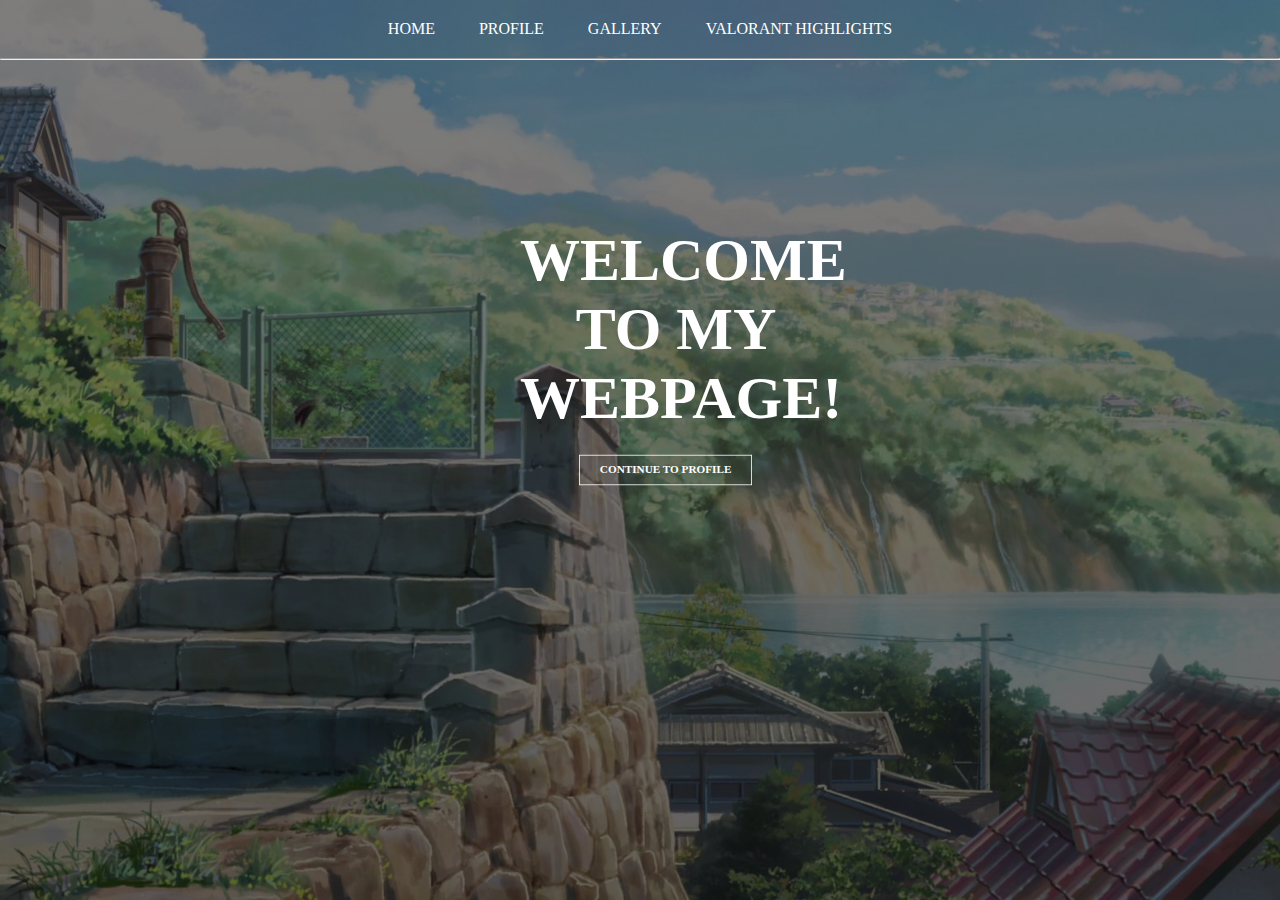
<file: index.html>
<!DOCTYPE html>
<html>
<head>
	<title>Homepage</title>
	<meta charset="utf-8">
	<meta name="viewport" content="width=device-width,initial-scale=1,maximum-scale=1,user-scalable=no">
	<meta http-equiv="X-UA-Compatible" content="IE=edge,chrome=1">
	<meta name="HandheldFriendly" content="true">
	<link rel="stylesheet" href="css/homepage.css">

	<link rel="manifest" href="manifest.json">
	<script src="sw.js"></script>

</head>
<body>
	<header>

		<div class="wrapper">
			<ul class="nav-area">
				<li><a href="index.html">Home</a></li>
				<li><a href="profile.html">Profile</a></li>
				<li><a href="gallery.html">Gallery</a></li>
				<li><a href="Valorant Highlights.html">Valorant Highlights</a></li>
			</ul><hr>
		</div>

		<div class="text">
			<h1><span>Welcome to my Webpage!</span></h1>
				<div class="continue">
					<h3><a href="Profile.html">Continue to Profile</a></h3>
				</div>
		</div>
	</header>

</body>
</html>
</file>
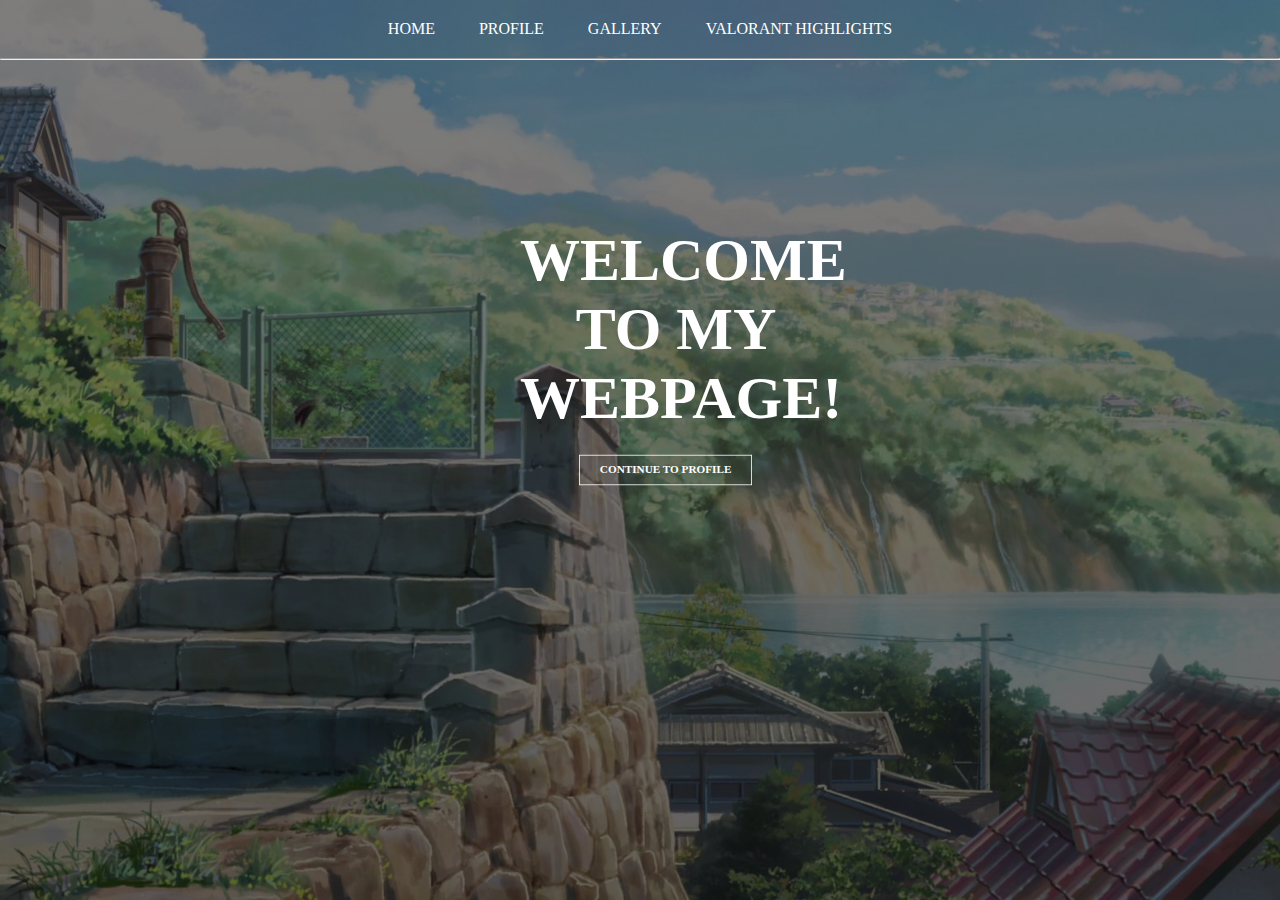
<file: PWA- Porfolio/index.html>
<!DOCTYPE html>
<html>
<head>
	<title>Homepage</title>
	<meta charset="utf-8">
	<meta name="viewport" content="width=device-width,initial-scale=1,maximum-scale=1,user-scalable=no">
	<meta http-equiv="X-UA-Compatible" content="IE=edge,chrome=1">
	<meta name="HandheldFriendly" content="true">
	<link rel="stylesheet" href="homepage.css">
	<link rel="manifest" href="manifest.js">
	<script src="sw.js"></script>
</head>
<body>
	<header>

		<div class="wrapper">
			<ul class="nav-area">
				<li><a href="index.html">Home</a></li>
				<li><a href="profile.html">Profile</a></li>
				<li><a href="gallery.html">Gallery</a></li>
				<li><a href="Valorant Highlights.html">Valorant Highlights</a></li>
			</ul><hr>
		</div>

		<div class="text">
			<h1><span>Welcome to my Webpage!</span></h1>
				<div class="continue">
					<h3><a href="Profile.html">Continue to Profile</a></h3>
				</div>
		</div>
	</header>

</body>
</html>
</file>
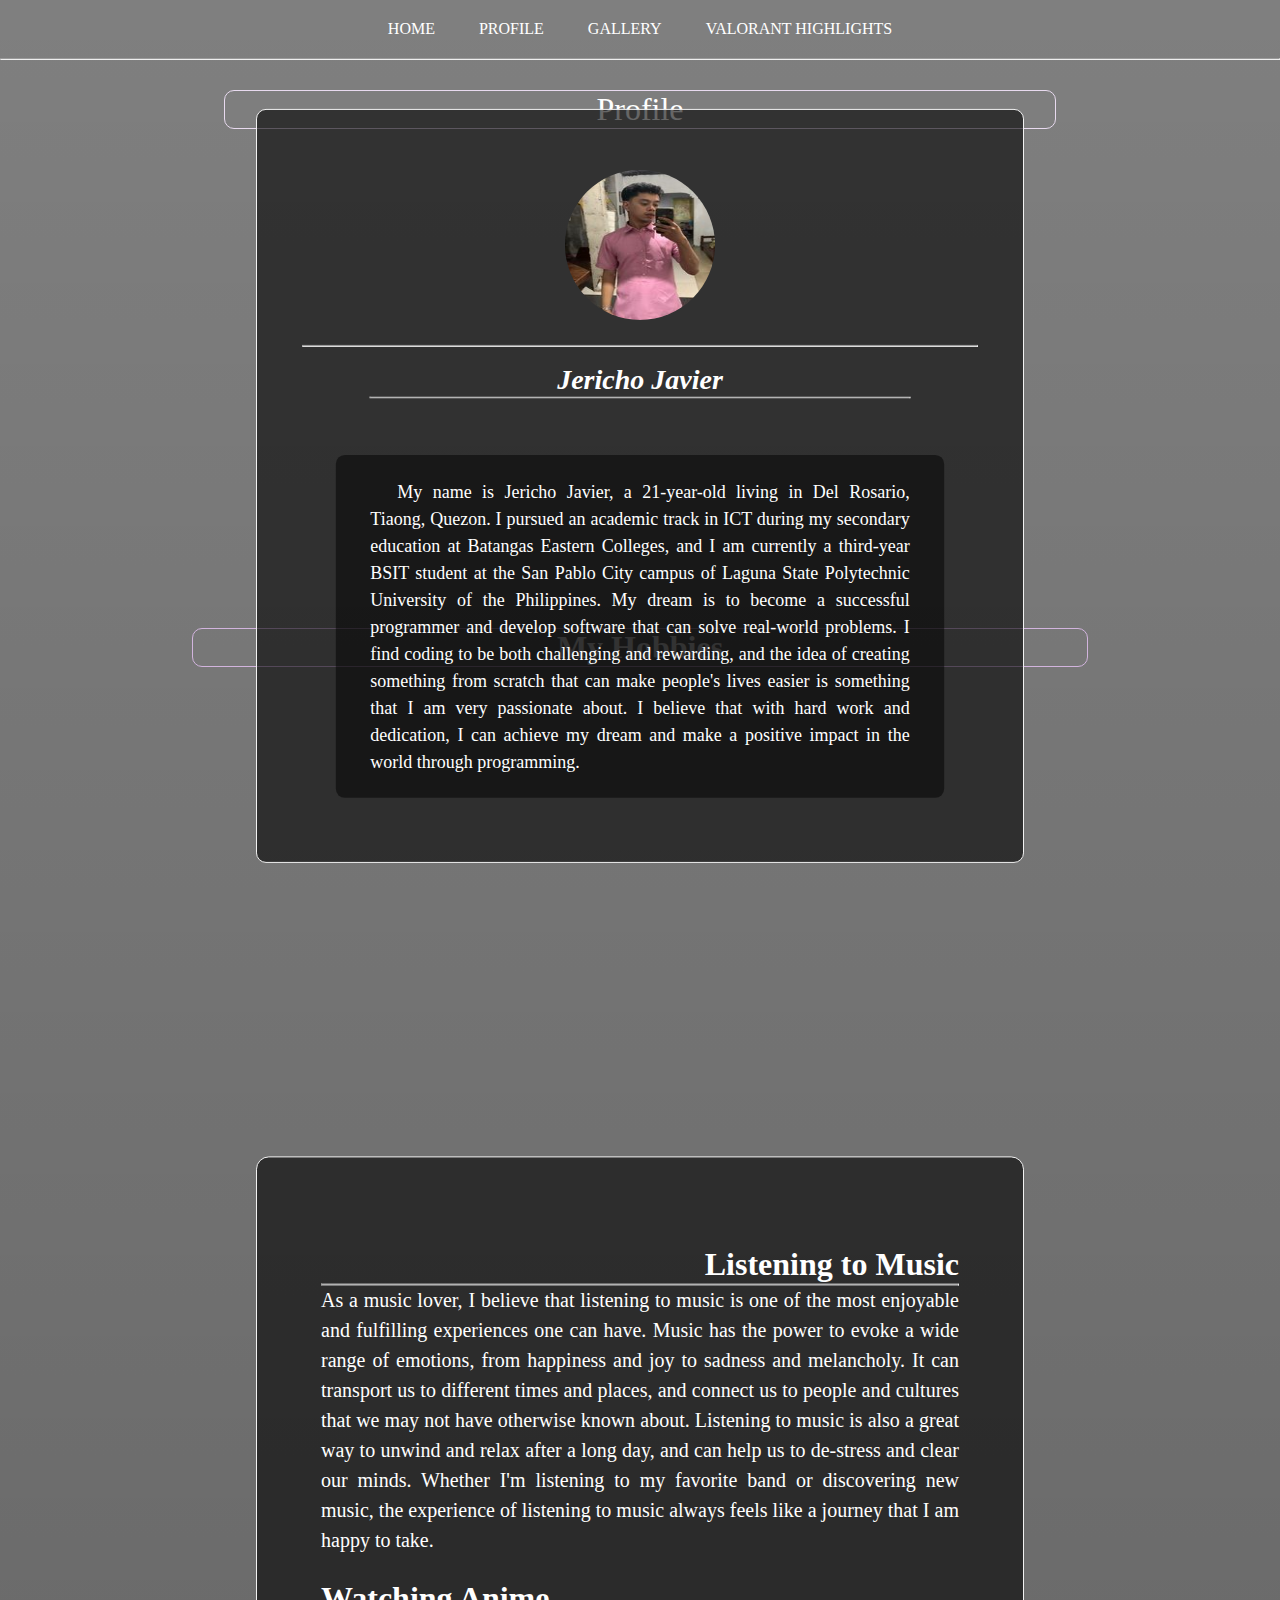
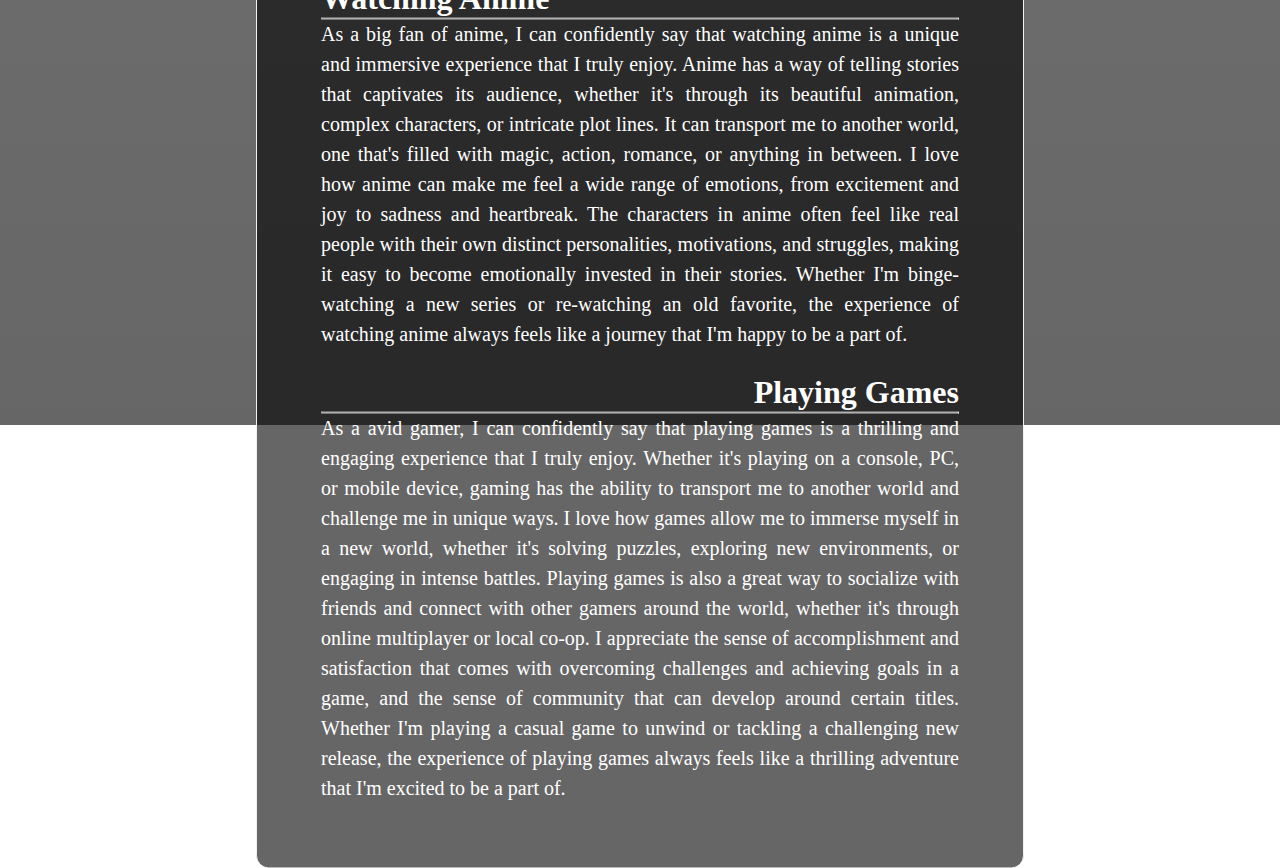
<file: profile.html>
<!DOCTYPE html>
<html>
<head>
	<meta charset="utf-8">
	<meta name="viewport" content="width=device-width,initial-scale=1,maximum-scale=1,user-scalable=no">
	<meta http-equiv="X-UA-Compatible" content="IE=edge,chrome=1">
	<meta name="HandheldFriendly" content="true">
	<link rel="stylesheet" href="css/profile.css">
	<title>Profile</title>
</head>
<body>

	<div class="bg-image">
		<ul class="nav-area">
				<li><a href="index.html">Home</a></li>
				<li><a href="profile.html">Profile</a></li>
				<li><a href="gallery.html">Gallery</a></li>
				<li><a href="Valorant Highlights.html">Valorant Highlights</a></li>
			</ul><hr>

		<p class="profile" style="text-align: center; font-family:algerian; font-size: 2.5vw; margin-bottom: 0px; margin-top: 30px;">Profile</p>

	<div class="top">

		<header>
			<img src="img\profile.jpg" alt="" class="avatar"><hr>	
				<div class="name">	
					<p><i><h1 style="text-align: center; font-family:algerian; font-size: 35px;">Jericho Javier</h1></p></i><hr>
				</div>
				<div class="introduction">
					<p style="font-size: 20px; text-align: justify; line-height: 30px;">&emsp;&ensp;My name is Jericho Javier, a 21-year-old living in Del Rosario, Tiaong, Quezon. I pursued an academic track in ICT during my secondary education at Batangas Eastern Colleges, and I am currently a third-year BSIT student at the San Pablo City campus of Laguna State Polytechnic University of the Philippines. My dream is to become a successful programmer and develop software that can solve real-world problems. I find coding to be both challenging and rewarding, and the idea of creating something from scratch that can make people's lives easier is something that I am very passionate about. I believe that with hard work and dedication, I can achieve my dream and make a positive impact in the world through programming.</p>	
				</div>			
		</header>
	</div>
	<main>
		<div class="below">
			<div class="hobbies">
				<p><h1 style="text-align: center; font-family:algerian; font-size: 2.5vw;">My Hobbies</h1></p>
			</div>
			<div class="content">

					<p><h1 style="text-align: right; padding-top: 25px;">Listening to Music</h1></p><hr>	

				<div class="music">
					<p style="font-size: 20px; text-align: justify; line-height: 30px;">As a music lover, I believe that listening to music is one of the most enjoyable and fulfilling experiences one can have. Music has the power to evoke a wide range of emotions, from happiness and joy to sadness and melancholy. It can transport us to different times and places, and connect us to people and cultures that we may not have otherwise known about. Listening to music is also a great way to unwind and relax after a long day, and can help us to de-stress and clear our minds. Whether I'm listening to my favorite band or discovering new music, the experience of listening to music always feels like a journey that I am happy to take.</p>
				</div>

				

					<p><h1 style="text-align: left; padding-top: 25px;">Watching Anime</h1></p><hr>
				
				<div class="anime">
					<p style="font-size: 20px; text-align: justify; line-height: 30px;">As a big fan of anime, I can confidently say that watching anime is a unique and immersive experience that I truly enjoy. Anime has a way of telling stories that captivates its audience, whether it's through its beautiful animation, complex characters, or intricate plot lines. It can transport me to another world, one that's filled with magic, action, romance, or anything in between. I love how anime can make me feel a wide range of emotions, from excitement and joy to sadness and heartbreak. The characters in anime often feel like real people with their own distinct personalities, motivations, and struggles, making it easy to become emotionally invested in their stories. Whether I'm binge-watching a new series or re-watching an old favorite, the experience of watching anime always feels like a journey that I'm happy to be a part of.</p>
				</div>

					<p><h1 style="text-align: right; padding-top: 25px;">Playing Games</h1></p><hr>

				<div class="game">
					<p style="font-size: 20px; text-align: justify; line-height: 30px;">As a avid gamer, I can confidently say that playing games is a thrilling and engaging experience that I truly enjoy. Whether it's playing on a console, PC, or mobile device, gaming has the ability to transport me to another world and challenge me in unique ways. I love how games allow me to immerse myself in a new world, whether it's solving puzzles, exploring new environments, or engaging in intense battles. Playing games is also a great way to socialize with friends and connect with other gamers around the world, whether it's through online multiplayer or local co-op. I appreciate the sense of accomplishment and satisfaction that comes with overcoming challenges and achieving goals in a game, and the sense of community that can develop around certain titles. Whether I'm playing a casual game to unwind or tackling a challenging new release, the experience of playing games always feels like a thrilling adventure that I'm excited to be a part of.</p>
				</div>


			</div>

			</div>
		</div>
	</main>
	</div>
</body>
</html>
</file>
<file: css/homepage.css>
*{
	margin: 0;
	padding: 0;
}

body{
	font-family: 'poppins'
}
.wrapper{
	width: 100%;
	margin: auto;
}
header{
	background: linear-gradient(rgba(0, 0, 0, 0.5), rgba(0, 0, 0, 0.6)), url(../img/bg2.jpg);
	height: 100vh;
	-webkit-background-size: cover;
	background-size: cover;
	background-position: center center;
	position: relative;
}
.nav-area{
	float: center;
	list-style: none;
	padding-top: 20px;
	padding-bottom: 20px;
	margin-top: 0px;
	text-align: center;
}
.nav-area li{
	display: inline-block;
}
.nav-area li a{
	color: #fff;
	text-decoration: none;
	padding: 5px 20px;
	font-family: poppins;
	font-size: 16px;
	text-transform: uppercase;
}
.nav-area li a:hover{
	background: #fff;
	color: #333;
}
.text{
	position: absolute;
	width: 35%;
	height: 300px;
	margin: 13% 30%;
	text-align: center;
}
.text h1{
	float: center;
	text-align: center;
	color: #fff;
	text-transform: uppercase;
	font-size: 60px;
	padding-left: 8.5rem;
}
.continue a {
	border: 1px solid #fff;
	padding: 10px 25px;
	text-decoration: none;
	text-transform: uppercase;
	font-size: 14px;
	margin-top: 20px;
	margin-left: 9rem;
	display: inline-block;
	color: #fff;

}
.continue a:hover {
	background: #fff;
	color: #333;
}
.continue h3{
	opacity: 0.2px;
	transform: scale(0.8);
	transition: all 0.5s ease-in
}
.continue h3:hover{
	transform: scale(0.9);
	transition: all 0.5s ease-out;
}
.footer{
	margin-top: 100%;
}
</file>
<file: PWA- Porfolio/homepage.css>
*{
	margin: 0;
	padding: 0;
}

body{
	font-family: 'poppins'
	width:  100%;
}
.wrapper{
	width: 100%;
	margin: auto;
}
header{
	background: linear-gradient(rgba(0, 0, 0, 0.5), rgba(0, 0, 0, 0.6)), url(img/bg2.jpg);
	height: 100vh;
	-webkit-background-size: cover;
	background-size: cover;
	background-position: center center;
	position: relative;
}
.nav-area{
	float: center;
	list-style: none;
	padding-top: 20px;
	padding-bottom: 20px;
	margin-top: 0px;
	text-align: center;
}
.nav-area li{
	display: inline-block;
}
.nav-area li a{
	color: #fff;
	text-decoration: none;
	padding: 5px 20px;
	font-family: poppins;
	font-size: 16px;
	text-transform: uppercase;
}
.nav-area li a:hover{
	background: #fff;
	color: #333;
}
.text{
	position: absolute;
	width: 35%;
	height: 300px;
	margin: 13% 30%;
	text-align: center;
}
.text h1{
	float: center;
	text-align: center;
	color: #fff;
	text-transform: uppercase;
	font-size: 60px;
	padding-left: 8.5rem;
}
.continue a {
	border: 1px solid #fff;
	padding: 10px 25px;
	text-decoration: none;
	text-transform: uppercase;
	font-size: 14px;
	margin-top: 20px;
	margin-left: 9rem;
	display: inline-block;
	color: #fff;

}
.continue a:hover {
	background: #fff;
	color: #333;
}
.continue h3{
	opacity: 0.2px;
	transform: scale(0.8);
	transition: all 0.5s ease-in
}
.continue h3:hover{
	transform: scale(0.9);
	transition: all 0.5s ease-out;
}
.footer{
	margin-top: 100%;
}
</file>
<file: css/profile.css>
body, html {
 	height: 100%;
}
* {
	margin: 0;
	margin-bottom: 0px;
	padding: 0;
  	box-sizing: border-box;
}
.bg-image{
	background:  linear-gradient(rgba(0, 0, 0, 0.5), rgba(0, 0, 0, 0.6)), url(https://i.pinimg.com/originals/c4/7b/42/c47b42aa07e6c338fe80d58dfac024d9.gif);
	background-repeat: no-repeat;
	background-size: cover;
	background: linear-gradient;
	height: 225%;
}
.profile{
	color: white;
	border: 1.5px solid #E8DAEF;
	width: 65%;
	margin-left: 17.5%;
	border-radius: 10px;
}
.top{
	background-color: rgb(0,0,0);
	background-color: rgba(0,0,0,0.6);
	color: white;
	border: 1.5px solid #f1f1f1;
	position: absolute;
	top: 54%;
	left: 50%;
	transform: translate(-50%, -50%);
	margin-top: 0%;
	z-index: 2;
	width: 60%;
	height: auto;
	padding: 45px;
	text-align: center;
	border-radius: 10px;
}
.introduction{
	background-color: rgb(0,0,0);
	background-color: rgba(0,0,0,0.5);
	z-index: 2;
	width: 100%;
	height: auto;
	padding: 2vw;
	margin-top: 2.5vw;
	padding-left: 3vw;
	padding-right: 3vw; 
	text-align: center;
	border-radius: 10px;
	transform: translate(0%, -0%);
	transition: all 0.5s ease-in;
	transform: scale(0.9);
}
.introduction:hover{
	transition: all 0.5s ease-out;
	transform: scale(1);
}
.avatar{
	display: block;
  	margin-top: 15px;
  	margin-left: auto;
  	margin-right: auto;
  	margin-bottom: 25px;
  	border-radius: 1000px;
  	border-color: black ;
  	height: 150px;
  	width: 150px;
  	transition: all 0.5s ease;
}
.avatar:hover {

	width: 165px;
	height: 165px;
}

.name{
	padding-top: 15px;
	opacity: 0.2px;
	transform: scale(0.8);
	transition: all 0.5s ease-in;
}

.hobbies{
	margin-top: 39%;
	color: white;
	border: 1.5px solid #D2B4DE;
	height: auto;
	width: 70%;
	margin-left: 15%;
	border-radius: 10px;
}
.content{
	background-color: rgb(0,0,0);
	background-color: rgba(0,0,0,0.6);
	color: white;
	border: 1.5px solid #f1f1f1;
	position: absolute;
	top: 25%;
	left: 50%;
	transform: translate(-50%, 70%);
	margin-top: 1%;
	z-index: 2;
	width: 60%;
	height: auto;
	padding: 5vw;
	border-radius: 1vw;
}
/*This is navigaiton area*/
.nav-area{
	float: center;
	padding-top: 20px;
	padding-bottom: 20px;
	list-style: none;
	text-align: center;
	margin-top: 0px;
}
.nav-area li{
	display: inline-block;
}
.nav-area li a{
	color: #fff;
	text-decoration: none;
	padding: 5px 20px;
	font-family: poppins;
	font-size: 16px;
	text-transform: uppercase;
}
.nav-area li a:hover{
	background: #fff;
	color: #333;
}
</file>
